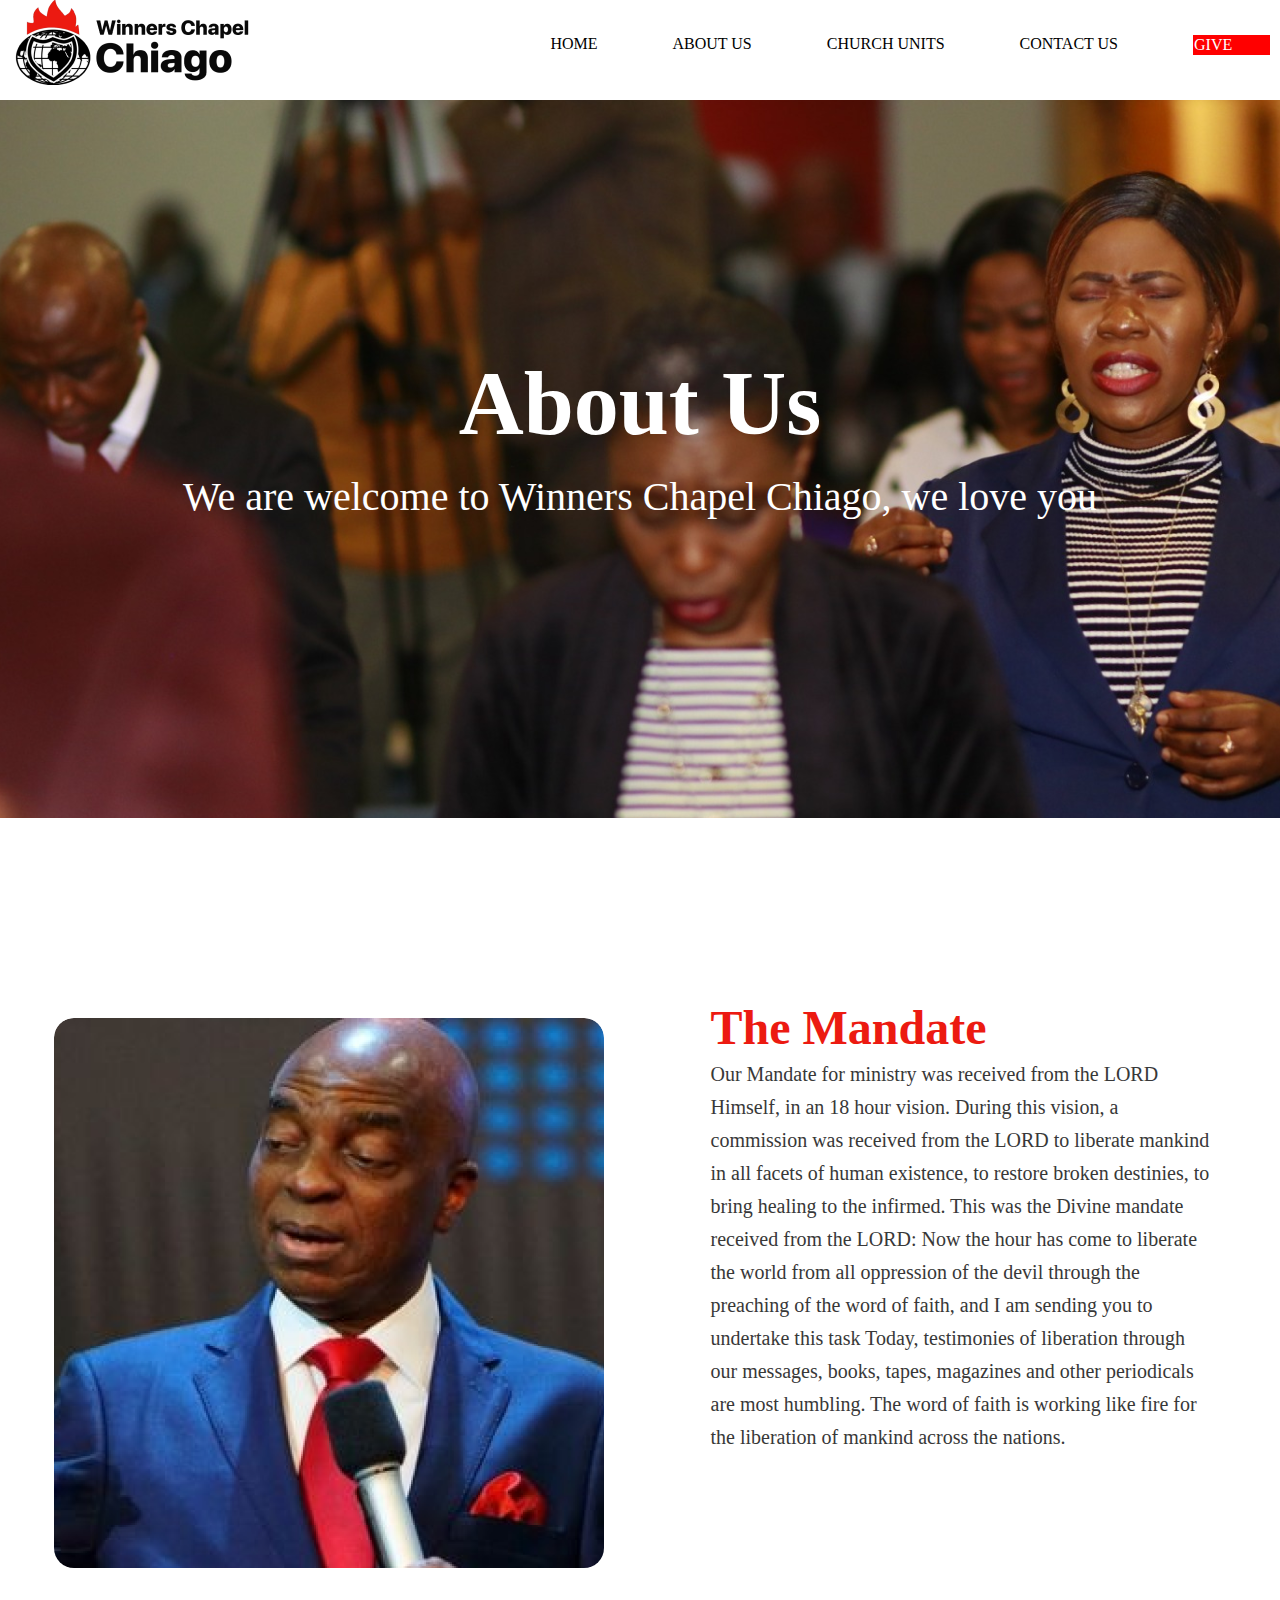
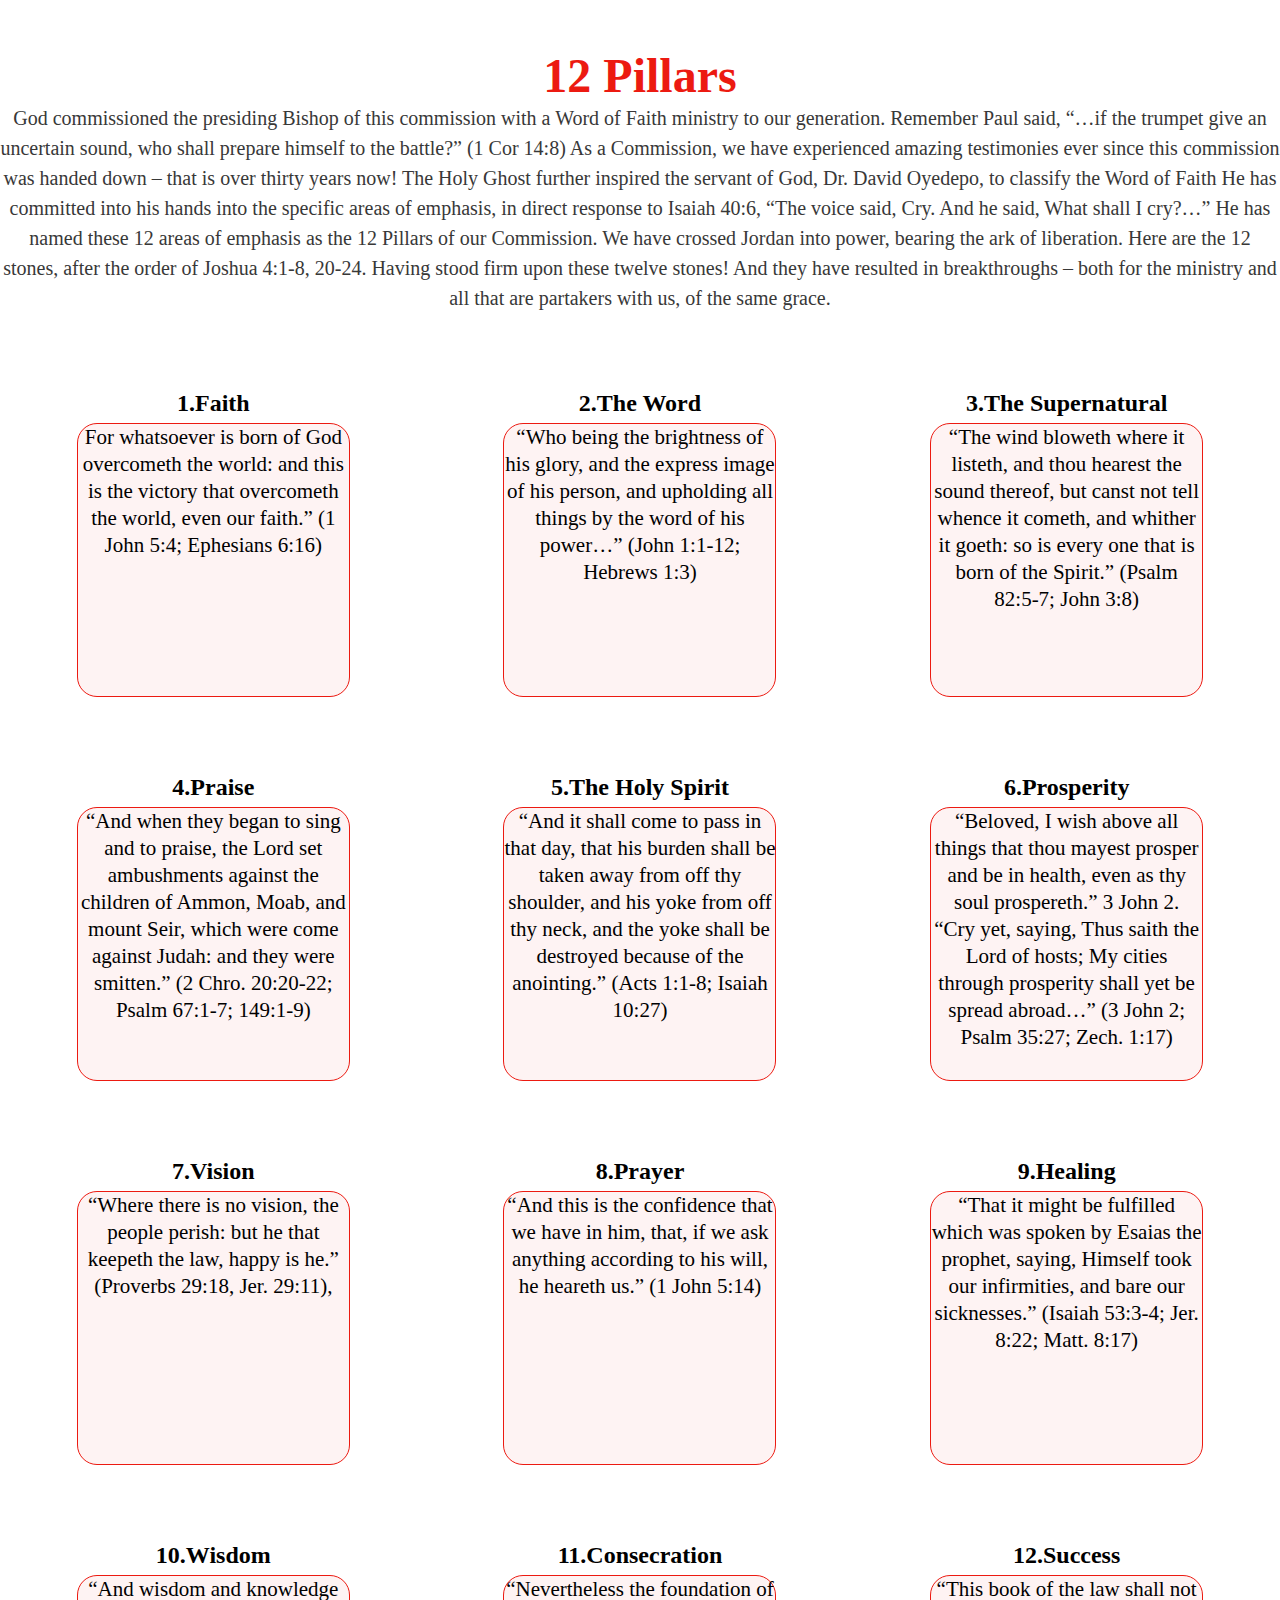
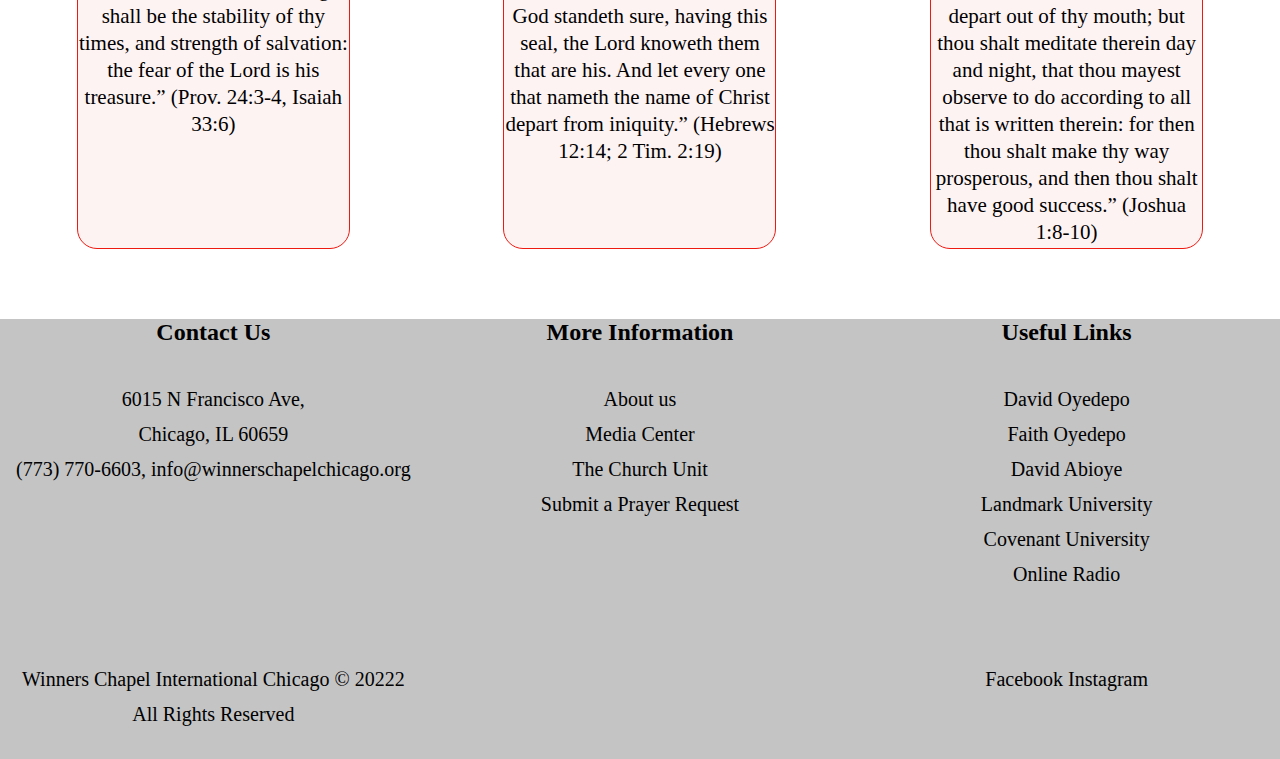
<file: about-us.html>
<!DOCTYPE html>
<html lang="en">
<head>
	<meta charset="utf-8">
	<meta name="viewport" content="width=device-width">
	<title>
		WINNERS PROJECT
	</title>
 <link rel="stylesheet" href="./about-us.css">
  </head>
  <body>
  
 <header>
 	<div id="Top">
 
<section>
	<img src="./pics/logo.png">
</section>

<nav>
			<ul>
				<a href="index.html"><li>HOME </li></a>
        <a href="about-us.html"><li>ABOUT US</li></a>
        <a href="Church-units.html"><li>CHURCH UNITS </li></a>
        <a href="contact-us.html"><li>CONTACT US </li></a>
        <a href="Give.html"><li id="last-li">GIVE </li></a>
			</ul>

		</nav> 
		</div>

 </header>
 
 <section id="second-section">
 	<p id="first-pargraph">About Us</p>
 	<p id="second-pargraph">We are welcome to Winners Chapel Chiago, we love you</p>
 	</section>

 	<section id="give-your-life-to-Christ">
     	
     <div id="give-your-life-to-Christ1" >
         </div>



     	<div id="give-your-life-to-Christ2">
     		<p id="inner-give-your-life-to-Christ2">The Mandate</p><br>
     		<p id="inner-give-your-life-to-Christ3">Our Mandate for ministry was received from the LORD Himself, in an 18 hour vision. During this vision, a commission was received from the LORD to liberate mankind in all facets of human existence, to restore broken destinies, to bring healing to the infirmed. This was the Divine mandate received from the LORD: Now the hour has come to liberate the world from all oppression of the devil through the preaching of the word of faith, and I am sending you to undertake this task Today, testimonies of liberation through our messages, books, tapes, magazines and other periodicals are most humbling. The word of faith is working like fire for the liberation of mankind across the nations.</p>
     			
     		
         </div>


         
 
     </section>

      <section>
      	<h2 id="pillars"><span id="pillars">12 Pillars<span><br></h2>
      		<p id="pillarsp">God commissioned the presiding Bishop of this commission with a Word of Faith ministry to our generation. Remember Paul said, “…if the trumpet give an uncertain sound, who shall prepare himself to the battle?” (1 Cor 14:8) As a Commission, we have experienced amazing testimonies ever since this commission was handed down – that is over thirty years now! The Holy Ghost further inspired the servant of God, Dr. David Oyedepo, to classify the Word of Faith He has committed into his hands into the specific areas of emphasis, in direct response to Isaiah 40:6, “The voice said, Cry. And he said, What shall I cry?…” He has named these 12 areas of emphasis as the 12 Pillars of our Commission. We have crossed Jordan into power, bearing the ark of liberation. Here are the 12 stones, after the order of Joshua 4:1-8, 20-24. Having stood firm upon these twelve stones! And they have resulted in breakthroughs – both for the ministry and all that are partakers with us, of the same grace.  </p>
       </section>

       <section id="container">
        <div>
         <div>
         <p class="Faith">1.Faith</p>
         </div>

        <div id="div1">
       	<p class="faithp">For whatsoever is born of God overcometh the world: and this is the victory that overcometh the world, even our faith.” (1 John 5:4; Ephesians 6:16)</p>

       	<p class="container-paragraph"></p>

       </div>
        </div>
       
       <div>
         <div>
         <p class="Faith">2.The Word</p>
         </div>

       <div id="div2">
       	<p class="faithp">  “Who being the brightness of his glory, and the express image of his person, and upholding all things by the word of his power…” (John 1:1-12; Hebrews 1:3) </p>
       	<p class="container-paragraph1"></p>
       </div>
       </div>
       
       <div>
         <div>
         <p class="Faith" >3.The Supernatural</p>
         </div>
       <div id="div3">
       	 	<p class="faithp">“The wind bloweth where it listeth, and thou hearest the sound thereof, but canst not tell whence it cometh, and whither it goeth: so is every one that is born of the Spirit.” (Psalm 82:5-7; John 3:8)</p>
       	<p class="container-paragraph2"></p>
       </div>
        </div>

     </section>

<section id="container">
       <div>
         <div>
         <p class="Faith">4.Praise</p>
         </div>

        <div id="div1">
        	 	<p class="faithp">“And when they began to sing and to praise, the Lord set ambushments against the children of Ammon, Moab, and mount Seir, which were come against Judah: and they were smitten.” (2 Chro. 20:20-22; Psalm 67:1-7; 149:1-9)</p>
       	<p class="container-paragraph"></p>
       </div>
        </div>
       
       <div>
         <div>
         <p class="Faith">5.The Holy Spirit</p>
         </div>

       <div id="div2">
       	 	<p class="faithp">“And it shall come to pass in that day, that his burden shall be taken away from off thy shoulder, and his yoke from off thy neck, and the yoke shall be destroyed because of the anointing.” (Acts 1:1-8; Isaiah 10:27)</p>
       	<p class="container-paragraph1"></p>
       </div>
       </div>
       
       <div>
         <div>
         <p class="Faith">6.Prosperity</p>
         </div>
       <div id="div3">
       	 	<p class="faithp">“Beloved, I wish above all things that thou mayest prosper and be in health, even as thy soul prospereth.” 3 John 2. “Cry yet, saying, Thus saith the Lord of hosts; My cities through prosperity shall yet be spread abroad…” (3 John 2; Psalm 35:27; Zech. 1:17)</p>
       	<p class="container-paragraph2"></p>
       </div>
        </div>

     </section>

     <section id="container">
     <div>
         <div>
         <p class="Faith">7.Vision</p>
         </div>

        <div id="div1">
        	 	<p class="faithp">“Where there is no vision, the people perish: but he that keepeth the law, happy is he.” (Proverbs 29:18, Jer. 29:11),</p>
       	<p class="container-paragraph"></p>
       </div>
        </div>
       
       <div>
         <div>
         <p class="Faith">8.Prayer</p>
         </div>

       <div id="div2">
       	 	<p class="faithp">“And this is the confidence that we have in him, that, if we ask anything according to his will, he heareth us.” (1 John 5:14)</p>
       	<p class="container-paragraph1"></p>
       </div>
       </div>
       
       <div>
         <div>
         <p class="Faith">9.Healing</p>
         </div>
       <div id="div3">
       	 	<p class="faithp">“That it might be fulfilled which was spoken by Esaias the prophet, saying, Himself took our infirmities, and bare our sicknesses.” (Isaiah 53:3-4; Jer. 8:22; Matt. 8:17)</p>
       	<p class="container-paragraph2"></p>
       </div>
        </div>

     </section>

     <section id="container">
       <div>
         <div>
         <p class="Faith">10.Wisdom</p>
         </div>

        <div id="div1">
        	 	<p class="faithp">“And wisdom and knowledge shall be the stability of thy times, and strength of salvation: the fear of the Lord is his treasure.” (Prov. 24:3-4, Isaiah 33:6)</p>
       	<p class="container-paragraph"></p>
       </div>
        </div>
       
       <div>
         <div>
         <p class="Faith">11.Consecration</p>
         </div>

       <div id="div2">
       	 	<p class="faithp"> “Nevertheless the foundation of God standeth sure, having this seal, the Lord knoweth them that are his. And let every one that nameth the name of Christ depart from iniquity.” (Hebrews 12:14; 2 Tim. 2:19)</p>
       	<p class="container-paragraph1"></p>
       </div>
       </div>
       
       <div>
         <div>
         <p class="Faith">12.Success</p>
         </div>
       <div id="div3">
       	 	<p class="faithp">“This book of the law shall not depart out of thy mouth; but thou shalt meditate therein day and night, that thou mayest observe to do according to all that is written therein: for then thou shalt make thy way prosperous, and then thou shalt have good success.” (Joshua 1:8-10)</p>
       	<p class="container-paragraph2"></p>
       </div>
        </div>

     </section>









 <footer id="footer">
     	<div id="footer-div1">
     		<h2>Contact Us</h2><br><br>
     		<p class="footer-class">6015 N Francisco Ave,<br> Chicago, IL 60659<br> (773) 770-6603, info@winnerschapelchicago.org<br><br><br><br><br><br>Winners Chapel International Chicago © 20222 All Rights Reserved</p>
     	</div>

     	<div id="footer-div2">
     	   <h2>More Information </h2><br><br>
     	  <p class="footer-class"> About us <br> Media Center<br>The Church Unit <br>Submit a Prayer Request</p>
     	</div>


     	<div id="footer-div3">
     	<h2>Useful Links</h2><br><br>
     	<p class="footer-class">David Oyedepo<br> Faith Oyedepo<br> David Abioye<br> Landmark University<br> Covenant University<br>Online Radio<br><br><br>   Facebook Instagram </p> 
     	</div>

     	


     </footer>

</body>

</html>
</file>
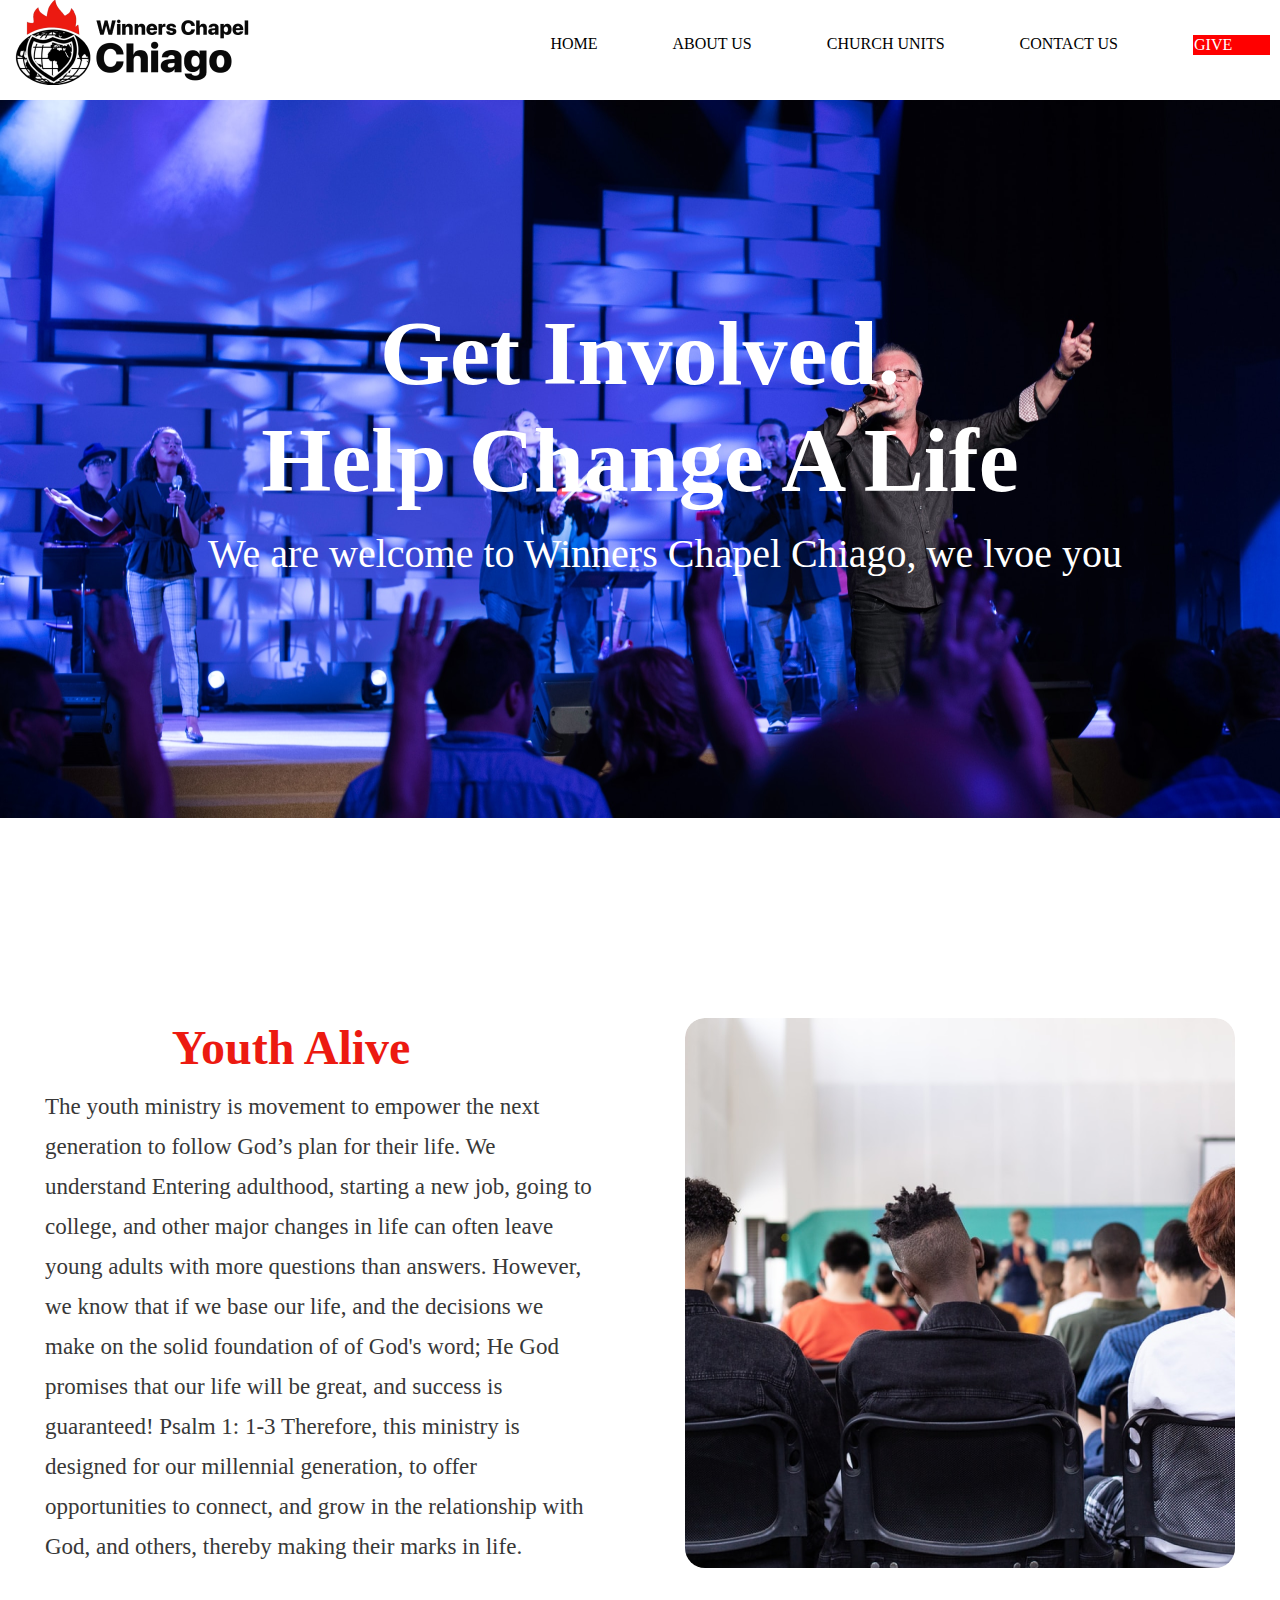
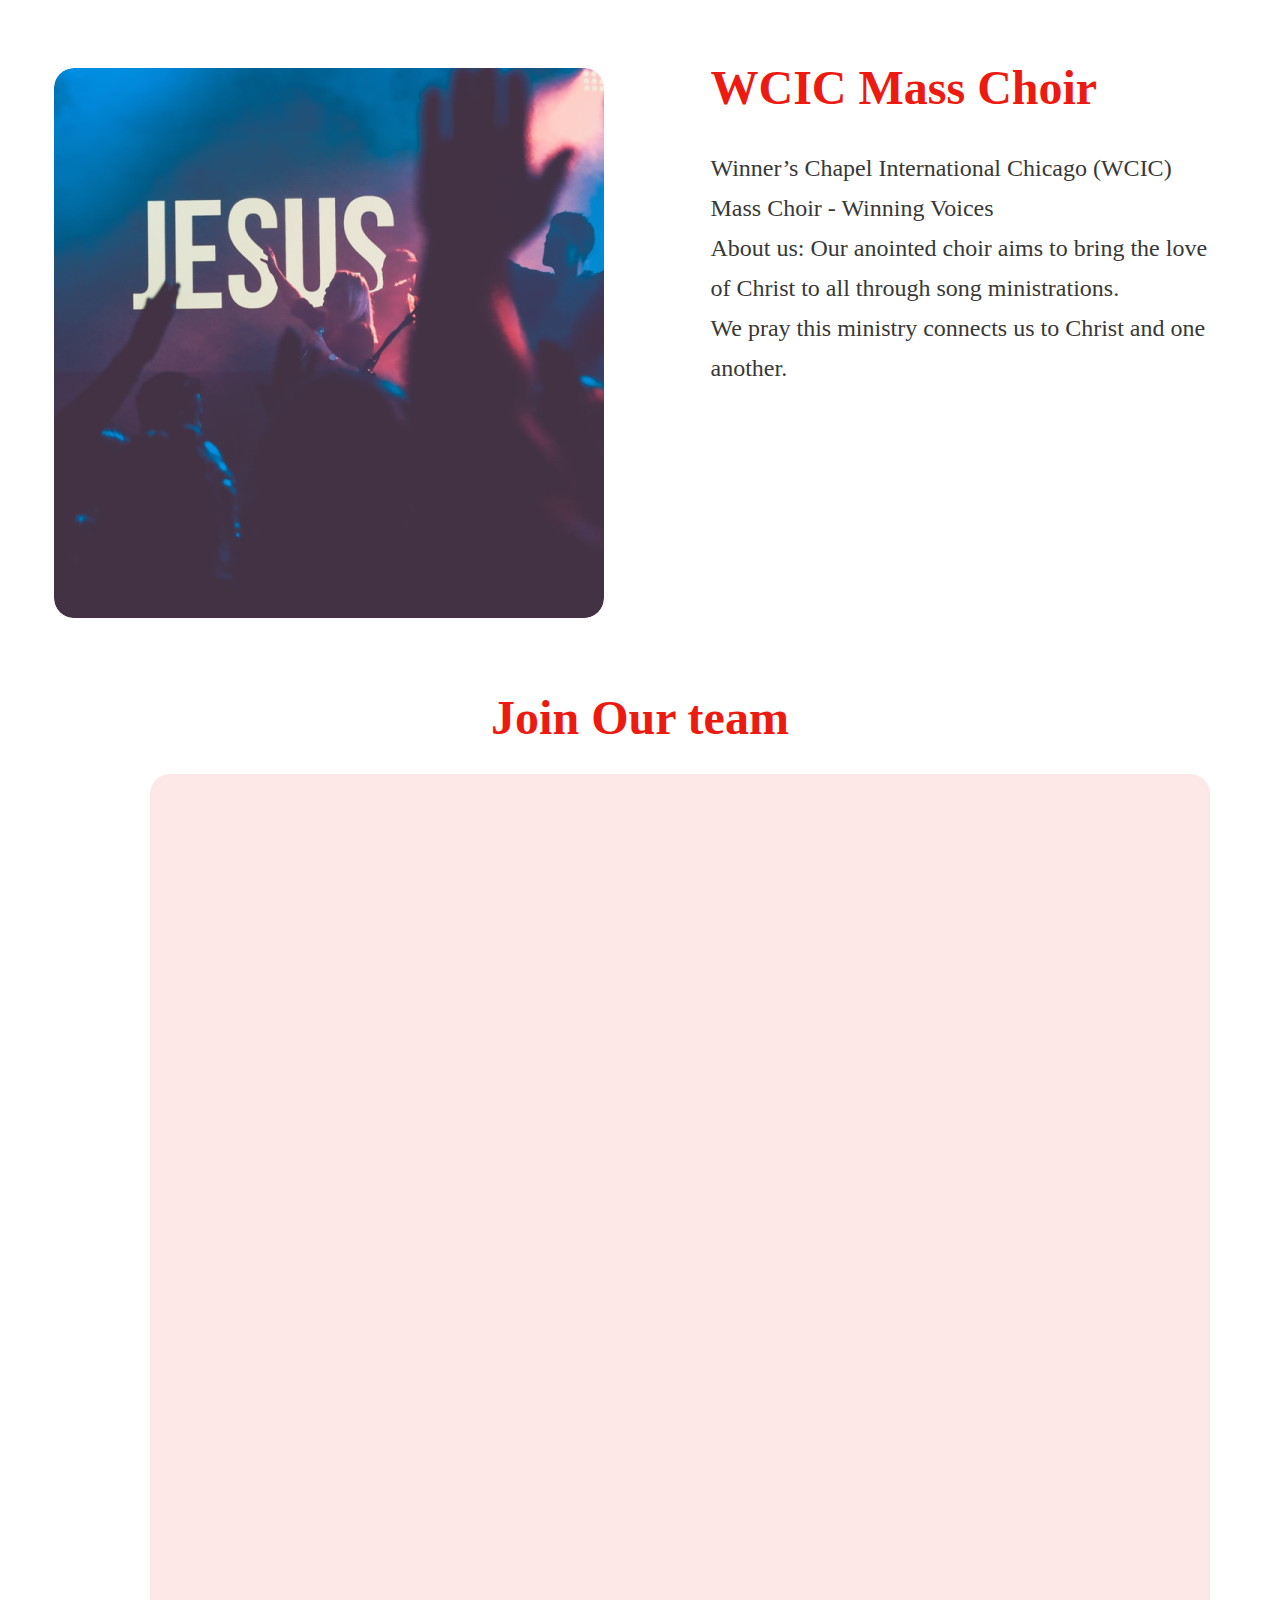
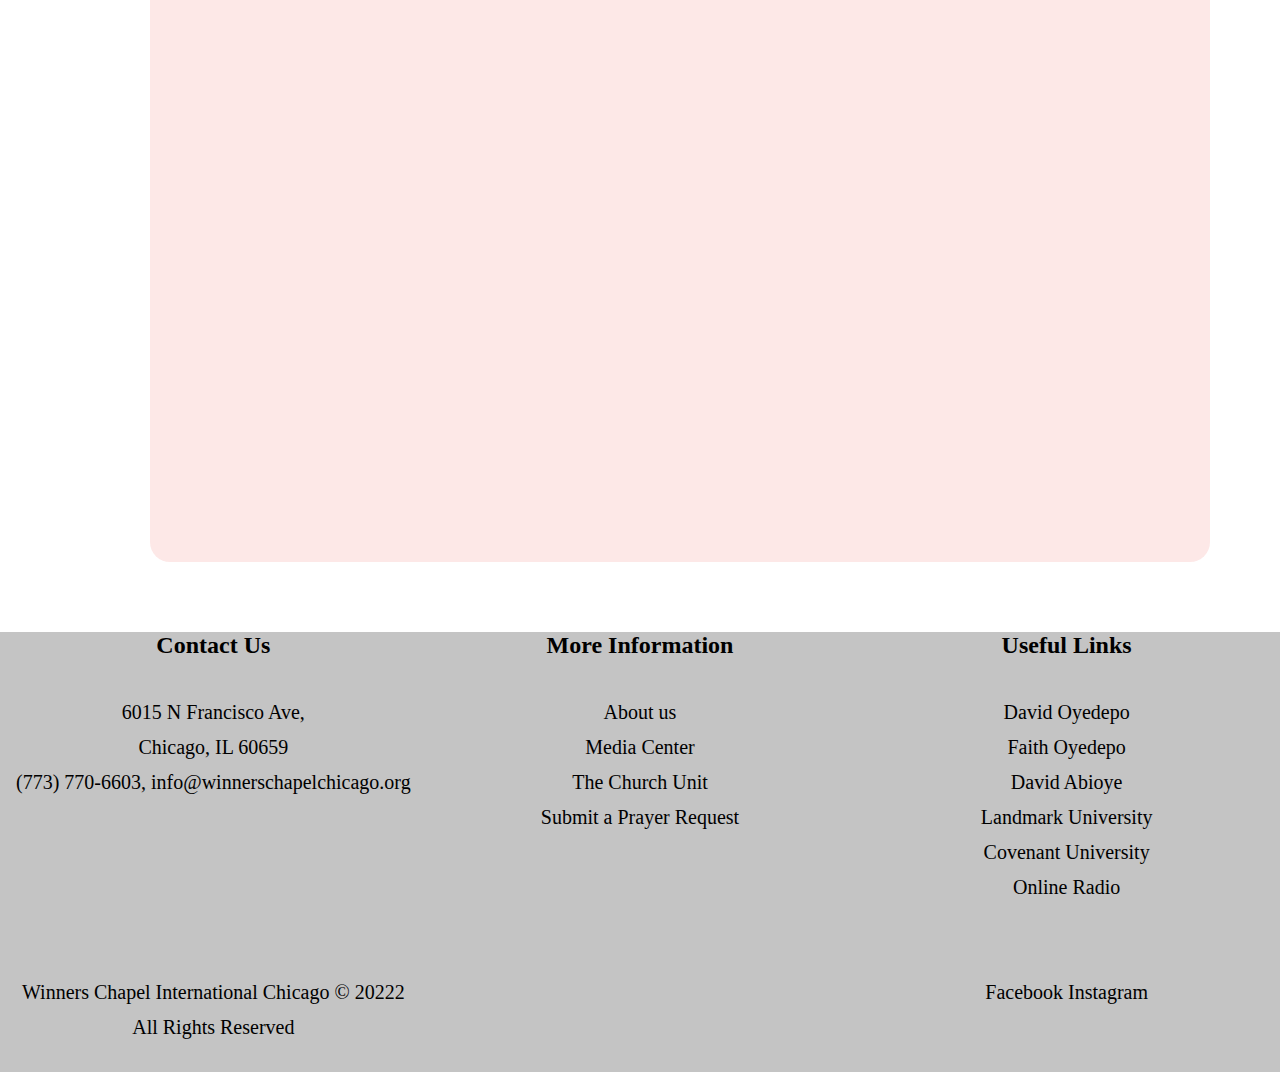
<file: Church-units.html>
<!DOCTYPE html>
<html lang="en">
<head>
	<meta charset="utf-8">
	<meta name="viewport" content="width=device-width">
	<title>
		WINNERS PROJECT
	</title>
 <link rel="stylesheet" href="./Church-units.css">
  </head>
  <body>
  
 <header>
 	<div id="Top">
 
<section>
	<img src="./pics/logo.png">
</section>

<nav>
			<ul>
				<a href="index.html"><li>HOME </li></a>
                <a href="about-us.html"><li>ABOUT US</li></a>
                <a href="Church-units.html"><li>CHURCH UNITS </li></a>
                <a href="contact-us.html"><li>CONTACT US </li></a>
                <a href="Give.html"><li id="last-li">GIVE </li></a>
			</ul>

		</nav> 
		</div>

 </header>

 <section id="second-section">
 	<p id="first-pargraph">Get Involved. <br>Help Change A Life</p>
 	<p id="second-pargraph">We are welcome to Winners Chapel Chiago, we lvoe you</p>
 	</section>

 	<section id="first-time-worshiper">
     	<div id="inner-first-time-worshiper">
     		<p id="inner-first-time-worshiperp1">Youth Alive</p><br>
     		<p id="inner-first-time-worshiperp2">The youth ministry is movement to empower the next generation to follow God’s plan for their life. We understand Entering adulthood, starting a new job, going to college, and other major changes in life can often leave young adults with more questions than answers. However, we know that if we base our life, and the decisions we make on the solid foundation of of God's word; He God promises that our life will be great, and success is guaranteed! Psalm 1: 1-3 Therefore, this ministry is designed for our millennial generation, to offer opportunities to connect, and grow in the relationship with God, and others, thereby making their marks in life.</p>
     			
     		
         </div>


         <div id="inner-first-time-worshiper1" >
         </div>
 
     </section>

     <section id="give-your-life-to-Christ">
     	
     <div id="give-your-life-to-Christ1" >
         </div>



     	<div id="give-your-life-to-Christ2">
     		<p id="inner-give-your-life-to-Christ2"> WCIC Mass Choir</p><br>
     		<p id="inner-give-your-life-to-Christ3">Winner’s Chapel International Chicago (WCIC) Mass Choir - Winning Voices<br> About us: Our anointed choir aims to bring the love of Christ to all through song ministrations.<br> We pray this ministry connects us to Christ and one another.</p>
     			
     		
         </div>


         
 
     </section>


    <section>
     <h2 id="join">Join Our team</h2>
     <br><br>
     <div id="empty">
     </div>

    </section>
 


 <footer id="footer">
     	<div id="footer-div1">
     		<h2>Contact Us</h2><br><br>
     		<p class="footer-class">6015 N Francisco Ave,<br> Chicago, IL 60659<br> (773) 770-6603, info@winnerschapelchicago.org<br><br><br><br><br><br>Winners Chapel International Chicago © 20222 All Rights Reserved</p>
     	</div>

     	<div id="footer-div2">
     	   <h2>More Information </h2><br><br>
     	  <p class="footer-class"> About us <br> Media Center<br>The Church Unit <br>Submit a Prayer Request</p>
     	</div>


     	<div id="footer-div3">
     	<h2>Useful Links</h2><br><br>
     	<p class="footer-class">David Oyedepo<br> Faith Oyedepo<br> David Abioye<br> Landmark University<br> Covenant University<br>Online Radio<br><br><br>   Facebook Instagram </p> 
     	</div>

     	


     </footer>

</body>

</html>
</file>
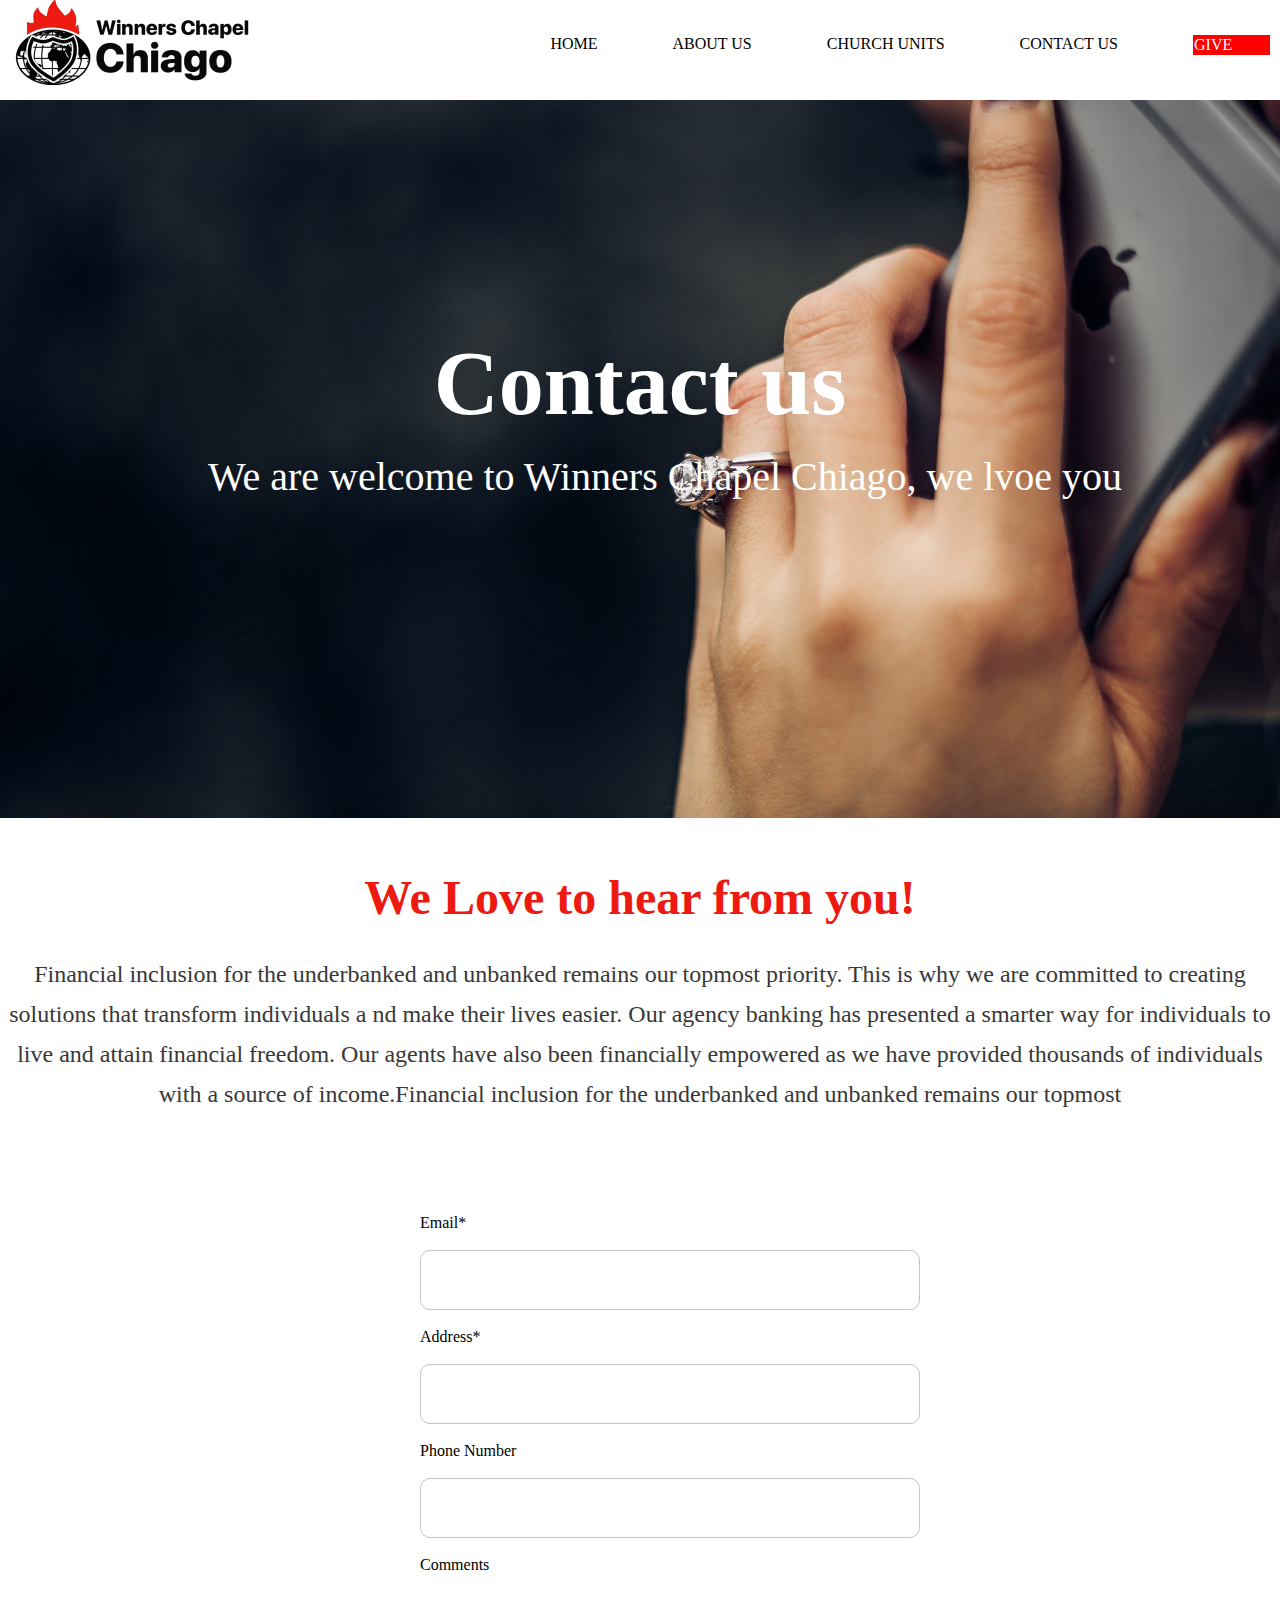
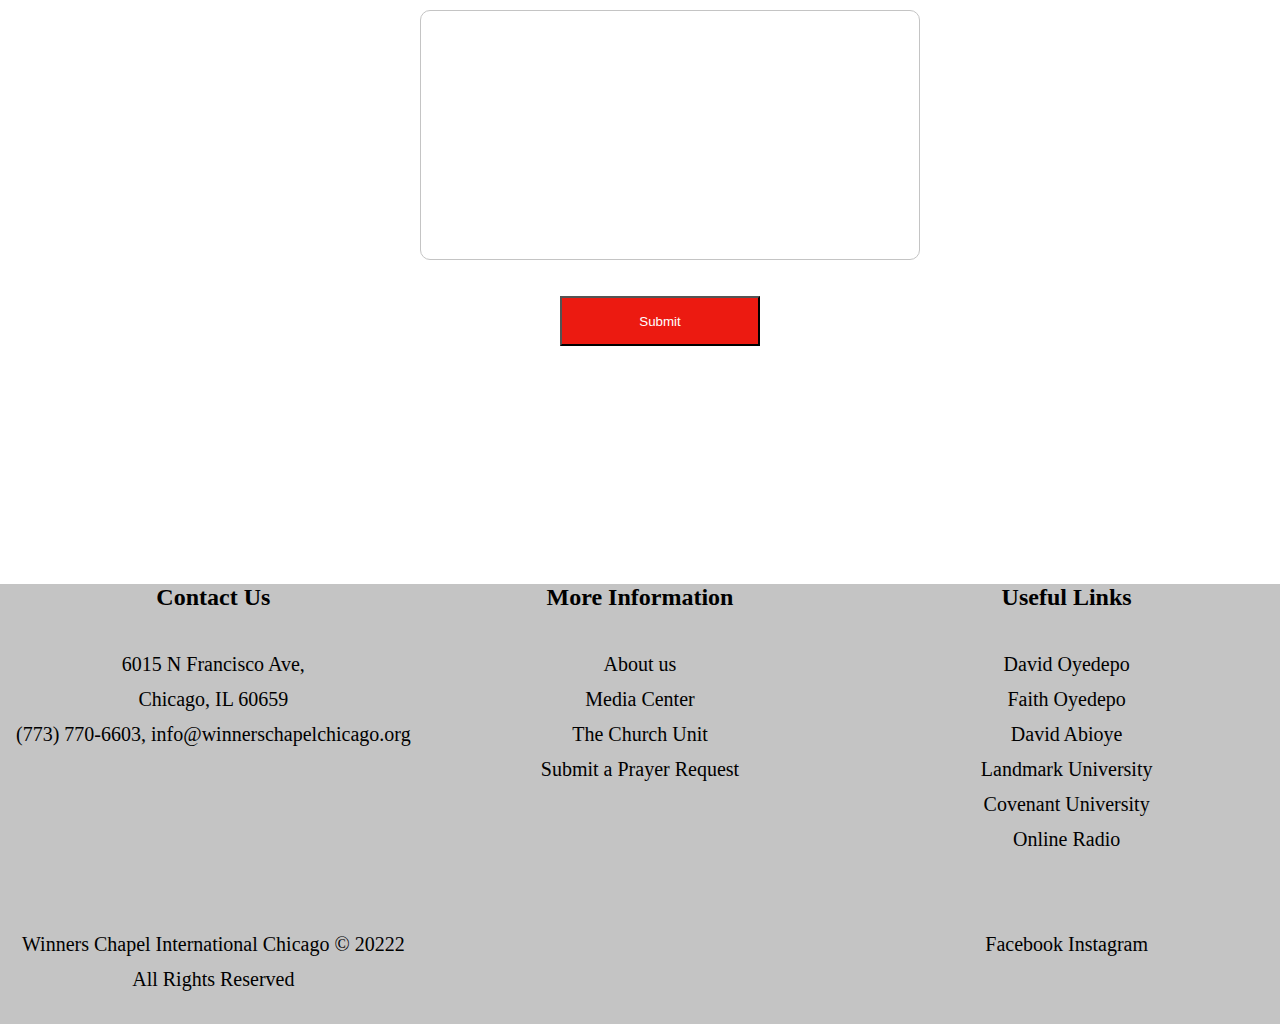
<file: contact-us.html>
<!DOCTYPE html>
<html lang="en">
<head>
	<meta charset="utf-8">
	<meta name="viewport" content="width=device-width">
	<title>
		WINNERS PROJECT
	</title>
 <link rel="stylesheet" href="./contact-us.css">
  </head>
  <body>
  
 <header>
 	<div id="Top">
 
<section>
	<img src="./pics/logo.png">
</section>

<nav>
			<ul>
				<a href="index.html"><li>HOME </li></a>
        <a href="about-us.html"><li>ABOUT US</li></a>
        <a href="Church-units.html"><li>CHURCH UNITS </li></a>
        <a href="contact-us.html"><li>CONTACT US </li></a>
        <a href="Give.html"><li id="last-li">GIVE </li></a>
			</ul>

		</nav> 
		</div>

 </header>

 <section id="second-section">
 	<p id="first-pargraph">Contact us </p>
 	<p id="second-pargraph">We are welcome to Winners Chapel Chiago, we lvoe you</p>
 	</section>

 	<section>

    <h2 id="Love">We Love to hear from you!</h2><br><br>
    <p id="Lovep">Financial inclusion for the underbanked and unbanked remains our topmost priority. This is why we are committed to creating solutions that transform individuals a nd make their lives easier. Our agency banking has presented a smarter way for individuals to live and attain financial freedom. Our agents have also been financially empowered as we have provided thousands of individuals with a source of income.Financial inclusion for the underbanked and unbanked remains our topmost</p>
 	</section>

  <section id="form">
    <form>
 <label for="Email"><span id="emailSpan">Email*<span></label><br><br>
  <input type="text" id="email" name="Email"><br><br>
  <label for="Address"><span id="addressSpan">Address*<span></label><br><br>
  <input type="text" id="address" name="Address"><br><br>
  <label for="phone number"><span id="numberSpan">Phone Number<span></label><br><br>
  <input type="text" id="phone-number" name="phone number"><br><br>
  <label for="comments"><span id="commentsSpan">Comments<span></label><br><br><br>
  <input type="text" id="comments" name="comments"><br><br><br>
  <input type="submit" value="Submit" id="sub">
  
      </form>

  </section>


  <footer id="footer">
     	<div id="footer-div1">
     		<h2>Contact Us</h2><br><br>
     		<p class="footer-class">6015 N Francisco Ave,<br> Chicago, IL 60659<br> (773) 770-6603, info@winnerschapelchicago.org<br><br><br><br><br><br>Winners Chapel International Chicago © 20222 All Rights Reserved</p>
     	</div>

     	<div id="footer-div2">
     	   <h2>More Information </h2><br><br>
     	  <p class="footer-class"> About us <br> Media Center<br>The Church Unit <br>Submit a Prayer Request</p>
     	</div>


     	<div id="footer-div3">
     	<h2>Useful Links</h2><br><br>
     	<p class="footer-class">David Oyedepo<br> Faith Oyedepo<br> David Abioye<br> Landmark University<br> Covenant University<br>Online Radio<br><br><br>   Facebook Instagram </p> 
     	</div>

     	


     </footer>

  </body>

  </html>
</file>
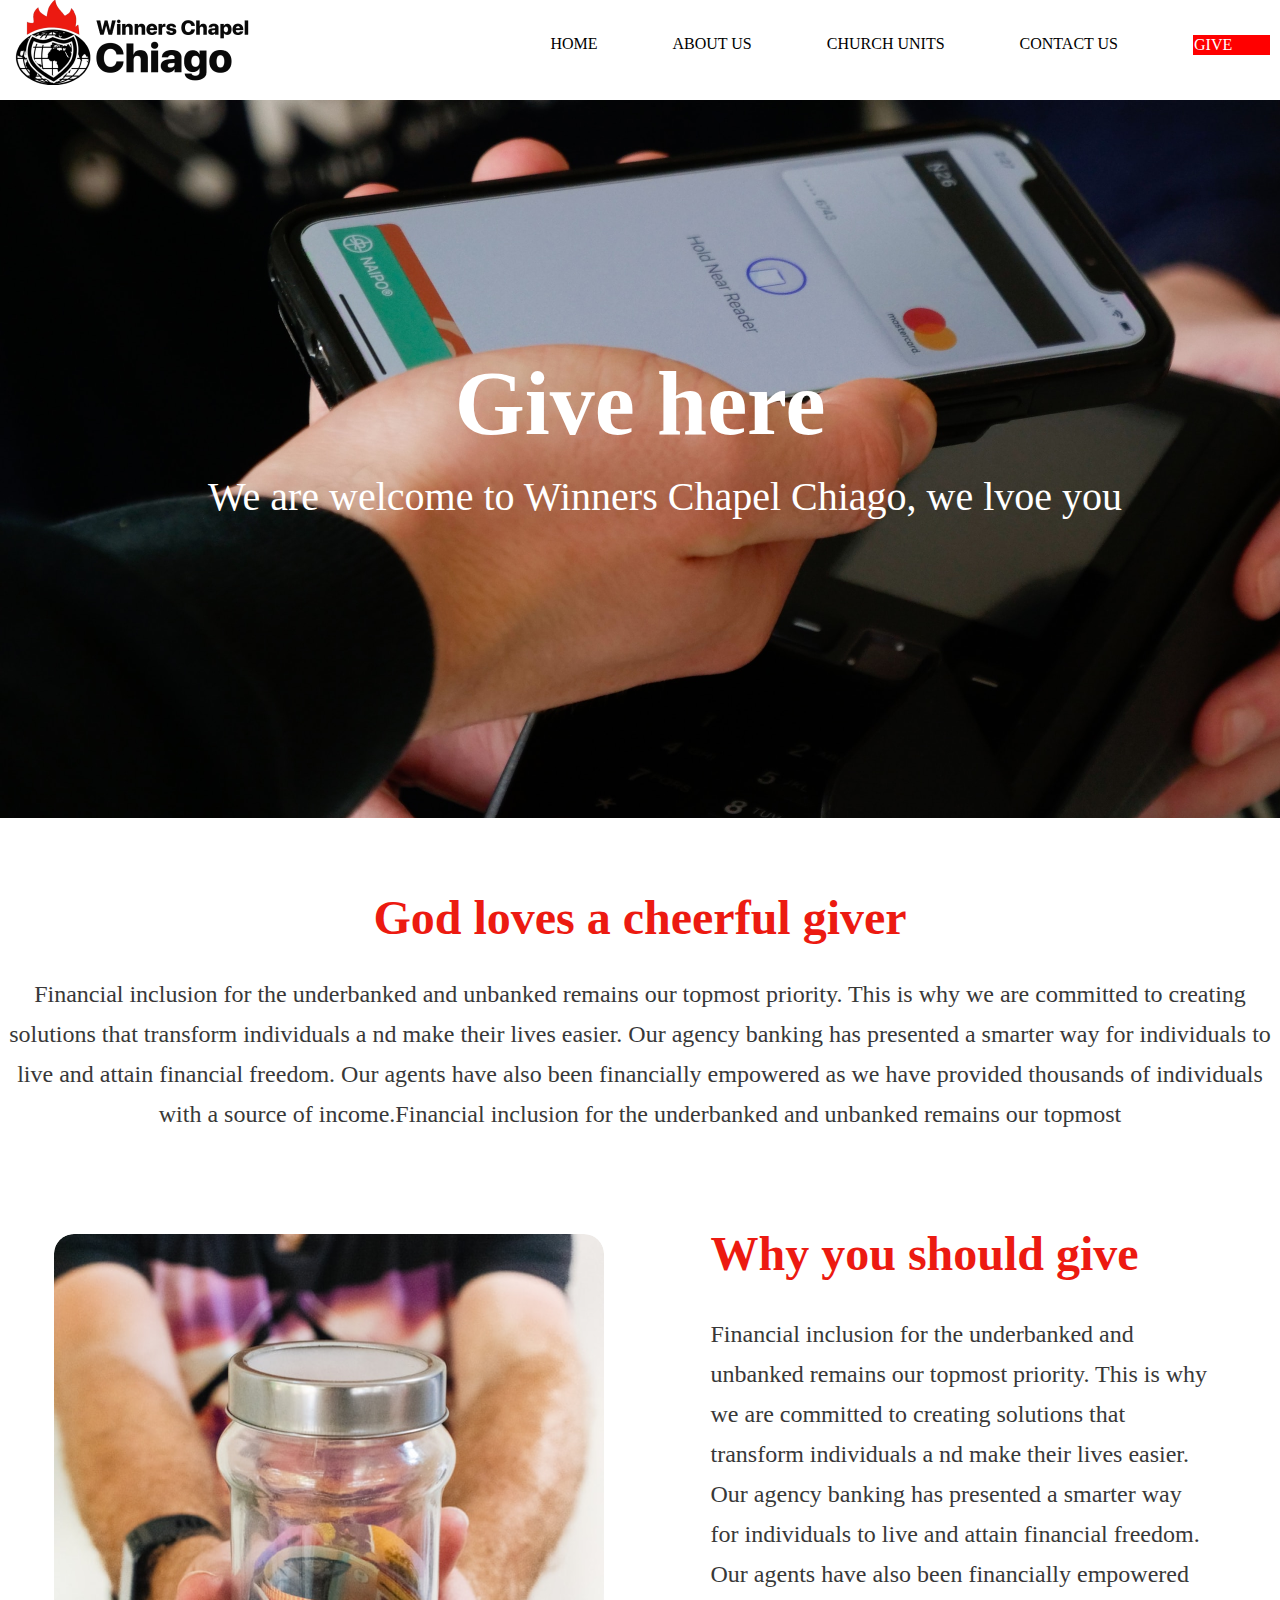
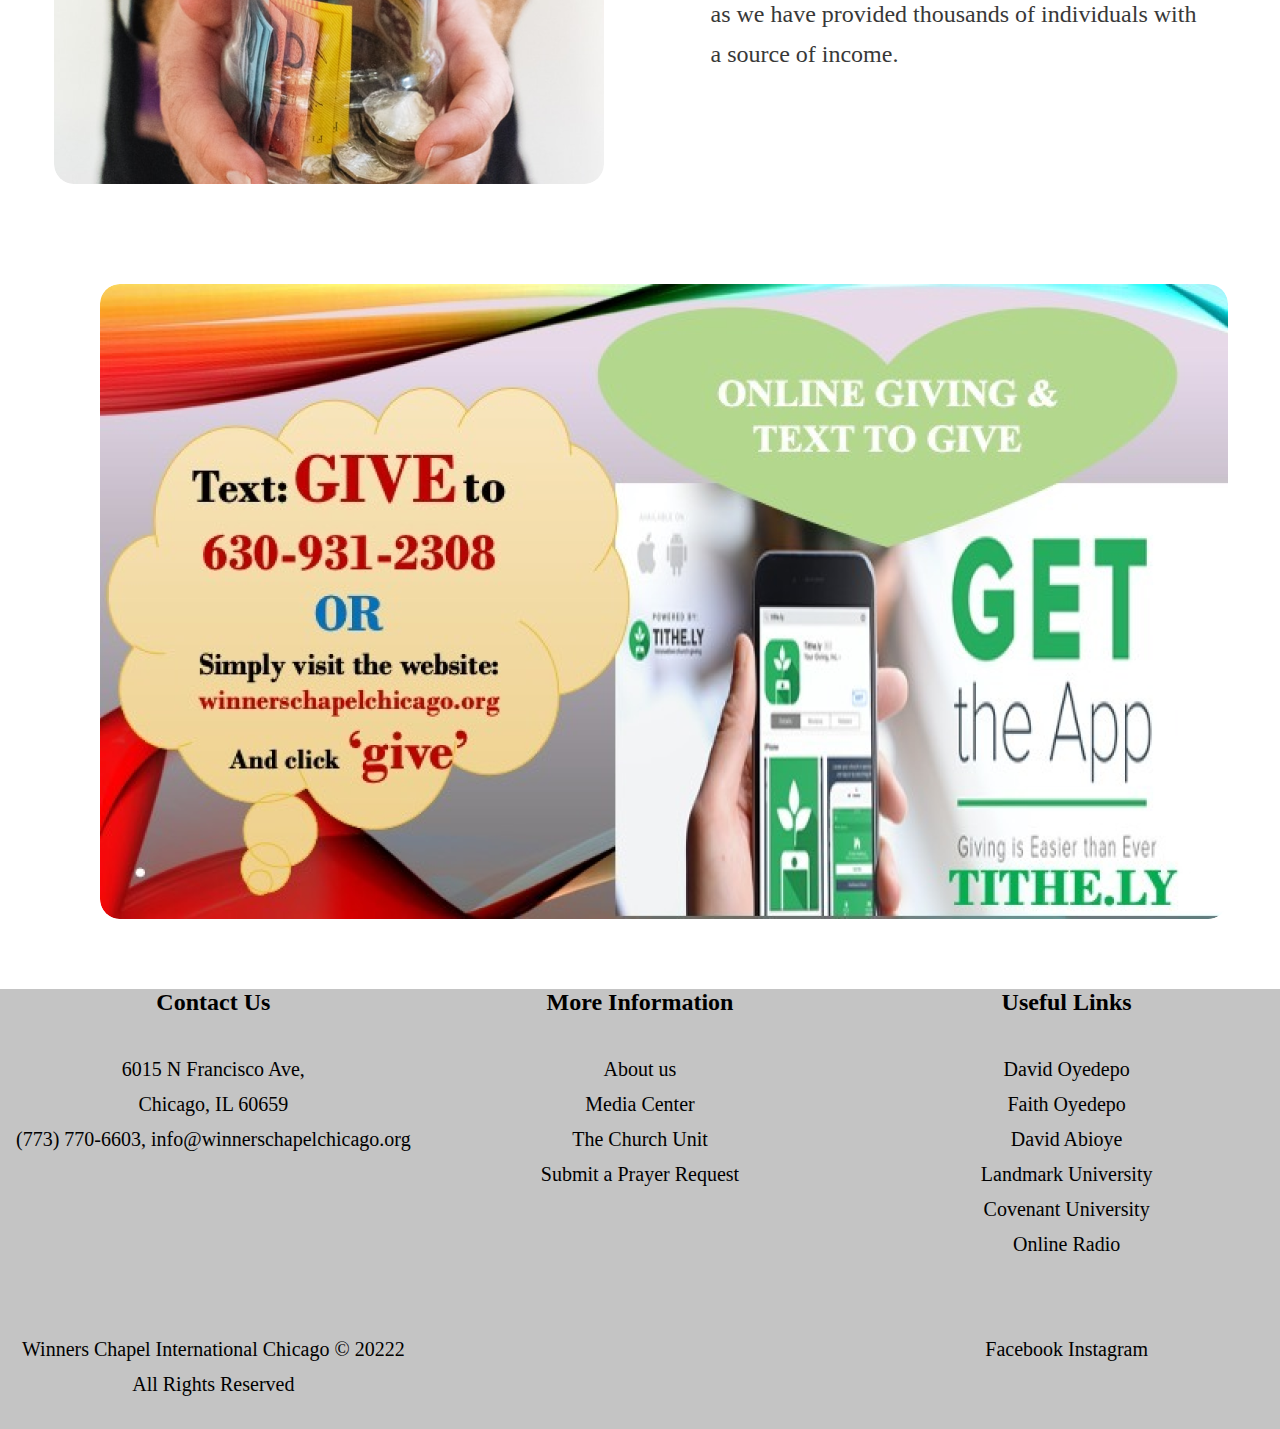
<file: Give.html>
<!DOCTYPE html>
<html lang="en">
<head>
	<meta charset="utf-8">
	<meta name="viewport" content="width=device-width">
	<title>
		WINNERS PROJECT
	</title>
 <link rel="stylesheet" href="./Give.css">
  </head>
  <body>
  
 <header>
 	<div id="Top">
 
<section>
	<img src="./pics/logo.png">
</section>

<nav>
			<ul>
				<a href="index.html"><li>HOME </li></a>
                <a href="about-us.html"><li>ABOUT US</li></a>
                <a href="Church-units.html"><li>CHURCH UNITS </li></a>
                <a href="contact-us.html"><li>CONTACT US </li></a>
                <a href="Give.html"><li id="last-li">GIVE </li></a>
			</ul>

		</nav> 
		</div>

 </header>

 <section id="second-section">
 	<p id="first-pargraph">Give here</p>
 	<p id="second-pargraph">We are welcome to Winners Chapel Chiago, we lvoe you </p>
 	</section>

 	<section>
 		<p id="cheer"> God loves a cheerful giver</p><br><br>
 		<p id="cheer2"> Financial inclusion for the underbanked and unbanked remains our topmost priority. This is why we are committed to creating solutions that transform individuals a nd make their lives easier. Our agency banking has presented a smarter way for individuals to live and attain financial freedom. Our agents have also been financially empowered as we have provided thousands of individuals with a source of income.Financial inclusion for the underbanked and unbanked remains our topmost</p>
 	</section>

 	<section id="give-your-life-to-Christ">
     	
     <div id="give-your-life-to-Christ1" >
         </div>



     	<div id="give-your-life-to-Christ2">
     		<p id="inner-give-your-life-to-Christ2"> Why you should give<br><br>
     		<p id="inner-give-your-life-to-Christ3">Financial inclusion for the underbanked and unbanked remains our topmost priority. This is why we are committed to creating solutions that transform individuals a nd make their lives easier. Our agency banking has presented a smarter way for individuals to live and attain financial freedom. Our agents have also been financially empowered as we have provided thousands of individuals with a source of income.</p>
     			
     		
         </div>


         
 
     </section>

     <section id="last-section">
     	</section>


 <footer id="footer">
     	<div id="footer-div1">
     		<h2>Contact Us</h2><br><br>
     		<p class="footer-class">6015 N Francisco Ave,<br> Chicago, IL 60659<br> (773) 770-6603, info@winnerschapelchicago.org<br><br><br><br><br><br>Winners Chapel International Chicago © 20222 All Rights Reserved</p>
     	</div>

     	<div id="footer-div2">
     	   <h2>More Information </h2><br><br>
     	  <p class="footer-class"> About us <br> Media Center<br>The Church Unit <br>Submit a Prayer Request</p>
     	</div>


     	<div id="footer-div3">
     	<h2>Useful Links</h2><br><br>
     	<p class="footer-class">David Oyedepo<br> Faith Oyedepo<br> David Abioye<br> Landmark University<br> Covenant University<br>Online Radio<br><br><br>   Facebook Instagram </p> 
     	</div>

     	

     	


     </footer>
</body>

</html>
</file>
<file: about-us.css>
*{
	padding:0;
	margin:0;
	box-sizing:border-box;
}

header{
	background:;
	height:100px;
	width:100%;
}


#Top{
	
	display:flex;
	justify-content:space-between;
	align-items:center;

	
}
 ul{
	display:flex;
	justify-content:space-around;
}

	

li{
	list-style-type: none;
	padding-right: 75px;
}

#last-li{
	border:1px solid red;
	width:1px;
	margin-right:10px;
	background-color: red;
	color:white;
	height: 20px;
}

#second-section{
	background-image:url("./pics/unsplash10.png");


	
width: 100%;
height: 718px;
margin-bottom:200px;


}

#first-pargraph{: 394px;

padding-top:250px;
font-family: 'SF Pro Display';
font-style: normal;
font-weight: 800;
font-size: 90px;
line-height: 107px;
text-align: center;

color: #FFFFFF;
}
#second-pargraph{

text-align:center;
font-family: 'SF Pro Display';
font-style: normal;
font-weight: 500;
font-size: 40px;
line-height: 80px;



color: #FFFFFF;
}

#give-your-life-to-Christ{
	display:flex;
	margin-top: 10px;
	justify-content:space-around;
}

#give-your-life-to-Christ1{
background-image:url("./pics/Bishop.png");
background-repeat:no-repeat;
width:550px;
height:550px;
border-radius: 20px;	
}

#give-your-life-to-Christ2{
width: 516px;
height: 53px;

font-family: 'SF Pro Display';
font-style: normal;
font-weight: 600;
font-size: 48px;
line-height: 20px;



color: #EC1A11;;

}
#inner-give-your-life-to-Christ3{
width: 500px;
height: 283px;
font-family: 'SF Pro Display';
font-style: normal;
font-weight: 400;
font-size: 20px;
line-height: 33px;



color: #383838;


}

#pillars{
	font-style: normal;
font-weight: 600;
font-size: 48px;
text-align:center;
margin-top:80px;



color: #EC1A11;
}

#pillarsp{
 font-style: normal;
font-weight: 400;
font-size: 20px;
line-height: 30px;

text-align: center;

color: #383838;

}

#container{
	display:flex;
	justify-content:space-around;
	margin-top:70px;
}

#div1{
width: 273px;
height: 274px;


background: rgba(236, 26, 17, 0.05);
border: 1px solid #EC1A11;

border-radius: 20px;
}

#div2{
width: 273px;
height: 274px;


background: rgba(236, 26, 17, 0.05);
border: 1px solid #EC1A11;

border-radius: 20px;	
}

#div3{
width: 273px;
height: 274px;


background: rgba(236, 26, 17, 0.05);
border: 1px solid #EC1A11;

border-radius: 20px;	
}



.container-paragraph{
width: 244px;
height: 162px;
text-align:center;

font-family: 'SF Pro Display';
font-style: normal;
font-weight: 600;
font-size: 20px;
line-height: 40px;



color: #383838;

}

.container-paragraph1{
font-family: 'SF Pro Display';
font-style: normal;
font-weight: 600;
font-size: 20px;
line-height: 40px;
text-align:center;



color: #383838;	
}

.container-paragraph2{
width: 192px;
height: 109px;
left: 823px;
top: 1503px;
text-align:center;

font-family: 'SF Pro Display';
font-style: normal;
font-weight: 600;
font-size: 20px;
line-height: 40px;



color: #383838;
	
}

.Faith{
text-align:center;
font-style: normal;
font-weight: 600;
font-size: 24px;
line-height: 40px;


color:#000000;
}

.faithp{
font-style: normal;
font-weight: 200;
font-size: 21px;
line-height: 27px;

text-align: center;

color: #000000;	
}

a{
	text-decoration:none;
	color:black;
}









#footer{
	display:flex;
	height:440px;
	background-color:#c4c4c4;
	margin-top:70px;
	justify-content:space-around;
}

#footer-div1{
width: 400px;
height:420px;
background-color:;
text-align:center;
}

#footer-div2{
width: 400px;
height: 350px;
background-color:;
text-align:center;	
}

#footer-div3{
width: 400px;
height: 420px;;
background-color:;
text-align:center;

}

.footer-class{

font-family: 'SF Pro Display';
font-style: normal;
font-weight: 300;
font-size: 20px;
line-height: 35px;




color: #000000;
}
</file>
<file: Church-units.css>
*{
	padding:0;
	margin:0;
	box-sizing:border-box;
}

header{
	background:;
	height:100px;
	width:100%;
}


#Top{
	
	display:flex;
	justify-content:space-between;
	align-items:center;



	
}
 ul{
	display:flex;
	justify-content:space-around;
}

	

li{
	list-style-type: none;
	padding-right: 75px;
}

#last-li{
	border:1px solid red;
	width:1px;
	margin-right:10px;
	background-color: red;
	color:white;
	height: 20px;



}

#second-section{
	background-image:url("./pics/ChurchUnits.png");


opacity: 2;	
width: 100%;
height: 718px;
margin-bottom:200px;


}


#first-pargraph{

padding-top:200px;
font-family: 'SF Pro Display';
font-style: normal;
font-weight: 700;
font-size: 90px;
line-height: 107px;
text-align: center;

color: #FFFFFF;


}

#second-pargraph{


font-family: 'SF Pro Display';
font-style: normal;
font-weight: 500;
font-size: 40px;
line-height: 80px;

text-align: center;
color: #FFFFFF;
margin-left: 50px;



}

#first-time-worshiper{
	display:flex;
	margin-top: 100px;
	justify-content:space-around;
}

#inner-first-time-worshiper{
background-color:;
width:550px;
height:550px;
}


#inner-first-time-worshiper1{
background-image:url("./pics/unsplash11.png");
background-repeat:no-repeat;
width:550px;
height:550px;
border-radius: 20px;	
}

#inner-first-time-worshiperp1{
width: 492px;
height: 31px;
padding-top:10px;
text-align:center;

font-family: 'SF Pro Display';
font-style: normal;
font-weight: 600;
font-size: 48px;
line-height: 40px;



color: #EC1A11;
}

#inner-first-time-worshiperp2{

padding-top:20px;


font-family: 'SF Pro Display';
font-style: normal;
font-weight: 400;
font-size: 23px;
line-height: 40px;



color: #383838;
	
}

#give-your-life-to-Christ{
	display:flex;
	margin-top: 100px;
	justify-content:space-around;
}

#give-your-life-to-Christ1{
background-image:url("./pics/unsplash2.png");
background-repeat:no-repeat;
width:550px;
height:550px;
border-radius: 20px;	
}

#give-your-life-to-Christ2{
width: 516px;
height: 53px;

font-family: 'SF Pro Display';
font-style: normal;
font-weight: 600;
font-size: 48px;
line-height: 40px;



color: #EC1A11;

}
#inner-give-your-life-to-Christ3{
width: 500px;
height: 283px;
font-family: 'SF Pro Display';
font-style: normal;
font-weight: 400;
font-size: 24px;
line-height: 40px;



color: #383838;


}

#join{
font-style: normal;
font-weight: 600;
font-size: 48px;
line-height: 40px;
text-align:center;
margin-top:80px;


color: #EC1A11;	
}

#empty{
	width: 1060px;
height: 1388px;
left: 222px;
top: 2919px;

background: rgba(236, 26, 17, 0.1);
border-radius: 20px;
margin-left:150px;
}

a{
	text-decoration:none;
	color:black;
}


#footer{
	display:flex;
	height:440px;
	background-color:#c4c4c4;
	margin-top:70px;
	justify-content:space-around;
}

#footer-div1{
width: 400px;
height:420px;
background-color:;
text-align:center;
}

#footer-div2{
width: 400px;
height: 350px;
background-color:;
text-align:center;	
}

#footer-div3{
width: 400px;
height: 420px;;
background-color:;
text-align:center;

}

.footer-class{

font-family: 'SF Pro Display';
font-style: normal;
font-weight: 300;
font-size: 20px;
line-height: 35px;



color: #000000;
}
</file>
<file: contact-us.css>
*{
	padding:0;
	margin:0;
	box-sizing:border-box;
}

header{
	background:;
	height:100px;
	width:100%;
}


#Top{
	
	display:flex;
	justify-content:space-between;
	align-items:center;

	
}
 ul{
	display:flex;
	justify-content:space-around;
}

	

li{
	list-style-type: none;
	padding-right: 75px;
}

#last-li{
	border:1px solid red;
	width:1px;
	margin-right:10px;
	background-color: red;
	color:white;
	height: 20px;



}

#second-section{
	background-image:url("./pics/unsplash12.png");


opacity: 2;	
width: 100%;
height: 718px;
margin-bottom:200px;


}

#first-pargraph{

padding-top:230px;
font-family: 'SF Pro Display';
font-style: normal;
font-weight: 700;
font-size: 90px;
line-height: 107px;
text-align: center;

color: #FFFFFF;


}

#second-pargraph{


font-family: 'SF Pro Display';
font-style: normal;
font-weight: 500;
font-size: 40px;
line-height: 80px;

text-align: center;
color: #FFFFFF;
margin-left: 50px;



}

#Love{
	text-align:center;
	font-style: normal;
font-weight: 600;
font-size: 48px;
line-height: 40px;
margin-top: -140px;


color: #EC1A11;

}

#Lovep{
	font-style: normal;
font-weight: 400;
font-size: 24px;
line-height: 40px;


text-align: center;

color: #383838;
}

#form{
	background-color:white;
	width:50%;
	height:900px;
	margin-left:350px;
	margin-top:100px;
}

#email{
	width:500px;
	height:60px;
	margin-left:70px;
	border-radius:10px;
	border:1px solid #c4c4c4;
}

#address{
	width:500px;
	height:60px;
	margin-left:70px;
	border-radius:10px;
	border:1px solid #c4c4c4;
}

#phone-number{
	width:500px;
	height:60px;
	margin-left:70px;
	border-radius:10px;
	border:1px solid #c4c4c4;
}

#comments{
  width:500px;
	height:250px;
	margin-left:70px;
	border-radius:10px;
	border:1px solid #c4c4c4;	
}

#sub{
	width:200px;
	height:50px;
	background-color:#EC1A11;
	color:#FFFFFF;
	margin-left:210px;
}

#emailSpan{
margin-left:70px;
}

#addressSpan{
margin-left:70px;
}


#numberSpan{
margin-left:70px;
}


#commentsSpan{
margin-left:70px;
}

a{
	text-decoration:none;
	color:black;
}




#footer{
	display:flex;
	height:440px;
	background-color:#c4c4c4;
	margin-top:70px;
	justify-content:space-around;
}



#footer-div1{
width: 400px;
height:420px;
background-color:;
text-align:center;
}

#footer-div2{
width: 400px;
height: 350px;
background-color:;
text-align:center;	
}

#footer-div3{
width: 400px;
height: 420px;;
background-color:;
text-align:center;

}

.footer-class{

font-family: 'SF Pro Display';
font-style: normal;
font-weight: 300;
font-size: 20px;
line-height: 35px;



color: #000000;
}
</file>
<file: Give.css>
*{
	padding:0;
	margin:0;
	box-sizing:border-box;
}

header{
	background:;
	height:100px;
	width:100%;
}


#Top{
	
	display:flex;
	justify-content:space-between;
	align-items:center;

	
}
 ul{
	display:flex;
	justify-content:space-around;
}

	

li{
	list-style-type: none;
	padding-right: 75px;
}

#last-li{
	border:1px solid red;
	width:1px;
	margin-right:10px;
	background-color: red;
	color:white;
	height: 20px;



}

#second-section{
	background-image:url("./pics/unsplash13.png");


opacity: 2;	
width: 100%;
height: 718px;
margin-bottom:200px;


}

#first-pargraph{

padding-top:250px;
font-family: 'SF Pro Display';
font-style: normal;
font-weight: 700;
font-size: 90px;
line-height: 107px;
text-align: center;

color: #FFFFFF;


}

#second-pargraph{


font-family: 'SF Pro Display';
font-style: normal;
font-weight: 500;
font-size: 40px;
line-height: 80px;

text-align: center;
color: #FFFFFF;
margin-left: 50px;



}

#cheer{
font-style: normal;
font-weight: 600;
font-size: 48px;
line-height: 40px;
text-align:center;
margin-top: -120px;


color: #EC1A11;

}

#cheer2{
font-style: normal;
font-weight: 400;
font-size: 24px;
line-height: 40px;

text-align: center;

color: #383838;	
}

#give-your-life-to-Christ{
	display:flex;
	margin-top: 100px;
	justify-content:space-around;
}

#give-your-life-to-Christ1{
background-image:url("./pics/unsplash14.png");
background-repeat:no-repeat;
width:550px;
height:550px;
border-radius: 20px;	
}

#give-your-life-to-Christ2{
width: 516px;
height: 53px;

font-family: 'SF Pro Display';
font-style: normal;
font-weight: 600;
font-size: 48px;
line-height: 40px;



color: #EC1A11;

}
#inner-give-your-life-to-Christ3{
width: 500px;
height: 283px;
font-family: 'SF Pro Display';
font-style: normal;
font-weight: 400;
font-size: 24px;
line-height: 40px;



color: #383838;


}

#last-section{
background-image:url("./pics/unsplash15.png");
background-repeat:no-repeat;
width: 1128px;
height: 635px;
border-radius: 20px;	
margin-top: 100px;
margin-left: 100px;
}
a{
	text-decoration:none;
	color:black;
}



#footer{
	display:flex;
	height:440px;
	background-color:#c4c4c4;
	margin-top:70px;
	justify-content:space-around;
}

#footer-div1{
width: 400px;
height:420px;
background-color:;
text-align:center;
}

#footer-div2{
width: 400px;
height: 350px;
background-color:;
text-align:center;	
}

#footer-div3{
width: 400px;
height: 420px;;
background-color:;
text-align:center;

}

.footer-class{

font-family: 'SF Pro Display';
font-style: normal;
font-weight: 300;
font-size: 20px;
line-height: 35px;



color: #000000;
}
</file>
